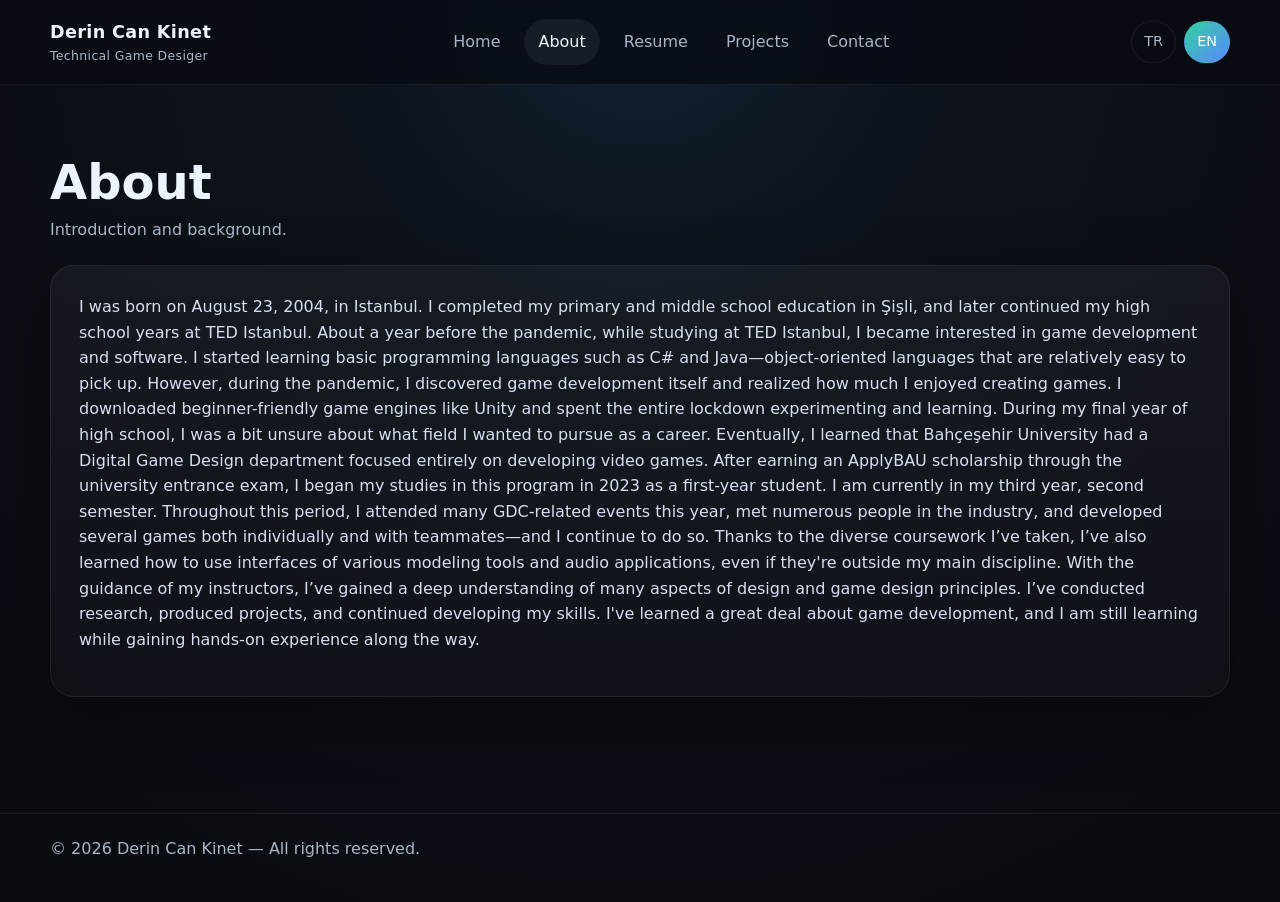
<file: about.html>
<!doctype html>
<html lang="en">
<head>
  <meta charset="utf-8">
  <meta name="viewport" content="width=device-width, initial-scale=1">
  <title>About - Derin Can Kinet</title>
  <link rel="stylesheet" href="assets/css/style.css">
  <link rel="stylesheet" href="assets/css/static-extra.css">
</head>
<body>

<header class="site-header">
  <div class="container header-row">
    <a class="brand" href="index.html">Derin Can Kinet<small>Technical Game Desiger</small></a>
    <button class="btn menu-toggle" type="button" data-menu-toggle>Menu</button>
    <div class="main-nav-wrap" data-menu-panel>
      <nav class="main-nav" aria-label="Primary">
        <a href="index.html">Home</a>
        <a class="active" href="about.html">About</a>
        <a href="resume.html">Resume</a>
        <a href="projects.html">Projects</a>
        <a href="contact.html">Contact</a>
      </nav>
    </div>
    <div class="lang-switch"><a href="#">TR</a><a class="is-active" href="#">EN</a></div>
  </div>
</header>

<main class="site-main"><div class="container section"><div class="section-head"><div><h1>About</h1><p>Introduction and background.</p></div></div><div class="card content-block"><div class="page-content"><p>I was born on August 23, 2004, in Istanbul. I completed my primary and middle school education in Şişli, and later continued my high school years at TED Istanbul. About a year before the pandemic, while studying at TED Istanbul, I became interested in game development and software. I started learning basic programming languages such as C# and Java—object-oriented languages that are relatively easy to pick up.

However, during the pandemic, I discovered game development itself and realized how much I enjoyed creating games. I downloaded beginner-friendly game engines like Unity and spent the entire lockdown experimenting and learning.

During my final year of high school, I was a bit unsure about what field I wanted to pursue as a career. Eventually, I learned that Bahçeşehir University had a Digital Game Design department focused entirely on developing video games. After earning an ApplyBAU scholarship through the university entrance exam, I began my studies in this program in 2023 as a first-year student. I am currently in my third year, second semester.

Throughout this period, I attended many GDC-related events this year, met numerous people in the industry, and developed several games both individually and with teammates—and I continue to do so. Thanks to the diverse coursework I’ve taken, I’ve also learned how to use interfaces of various modeling tools and audio applications, even if they're outside my main discipline.

With the guidance of my instructors, I’ve gained a deep understanding of many aspects of design and game design principles. I’ve conducted research, produced projects, and continued developing my skills. I've learned a great deal about game development, and I am still learning while gaining hands-on experience along the way.</p></div></div></div></main>

<footer class="site-footer"><div class="container">© 2026 Derin Can Kinet — All rights reserved.</div></footer>
<script src="assets/js/main.js"></script>

</body>
</html>
</file>
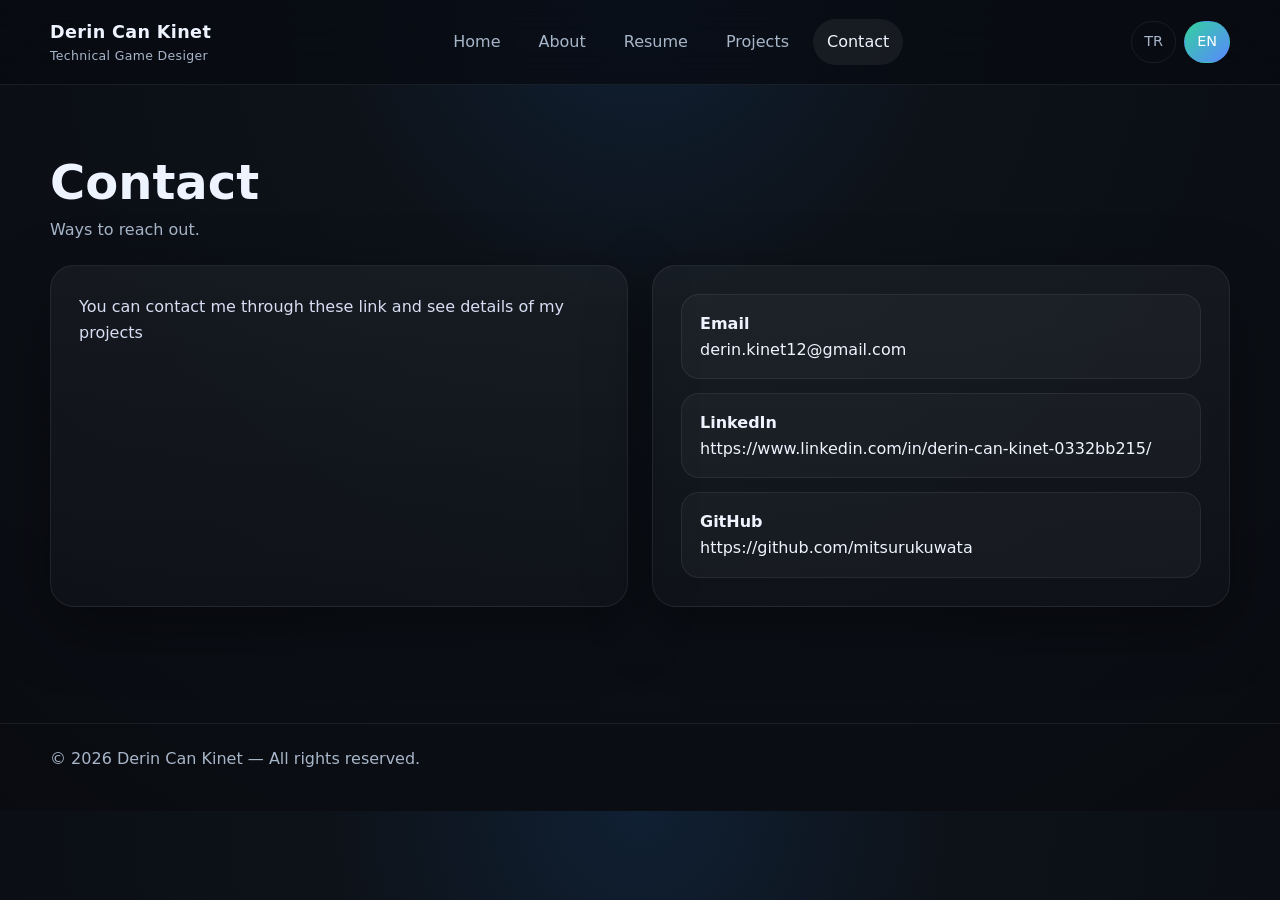
<file: contact.html>
<!doctype html>
<html lang="en">
<head>
  <meta charset="utf-8">
  <meta name="viewport" content="width=device-width, initial-scale=1">
  <title>Contact - Derin Can Kinet</title>
  <link rel="stylesheet" href="assets/css/style.css">
  <link rel="stylesheet" href="assets/css/static-extra.css">
</head>
<body>

<header class="site-header">
  <div class="container header-row">
    <a class="brand" href="index.html">Derin Can Kinet<small>Technical Game Desiger</small></a>
    <button class="btn menu-toggle" type="button" data-menu-toggle>Menu</button>
    <div class="main-nav-wrap" data-menu-panel>
      <nav class="main-nav" aria-label="Primary">
        <a href="index.html">Home</a>
        <a href="about.html">About</a>
        <a href="resume.html">Resume</a>
        <a href="projects.html">Projects</a>
        <a class="active" href="contact.html">Contact</a>
      </nav>
    </div>
    <div class="lang-switch"><a href="#">TR</a><a class="is-active" href="#">EN</a></div>
  </div>
</header>

<main class="site-main"><div class="container section"><div class="section-head"><div><h1>Contact</h1><p>Ways to reach out.</p></div></div><div class="grid-2"><div class="card content-block"><div class="page-content"><p>You can contact me through these link and see details of my projects</p></div></div><div class="card content-block"><div class="contact-list"><div class="contact-item"><strong>Email</strong><br>derin.kinet12@gmail.com</div><div class="contact-item"><strong>LinkedIn</strong><br><a href="https://www.linkedin.com/in/derin-can-kinet-0332bb215/">https://www.linkedin.com/in/derin-can-kinet-0332bb215/</a></div><div class="contact-item"><strong>GitHub</strong><br><a href="https://github.com/mitsurukuwata">https://github.com/mitsurukuwata</a></div></div></div></div></div></main>

<footer class="site-footer"><div class="container">© 2026 Derin Can Kinet — All rights reserved.</div></footer>
<script src="assets/js/main.js"></script>

</body>
</html>
</file>
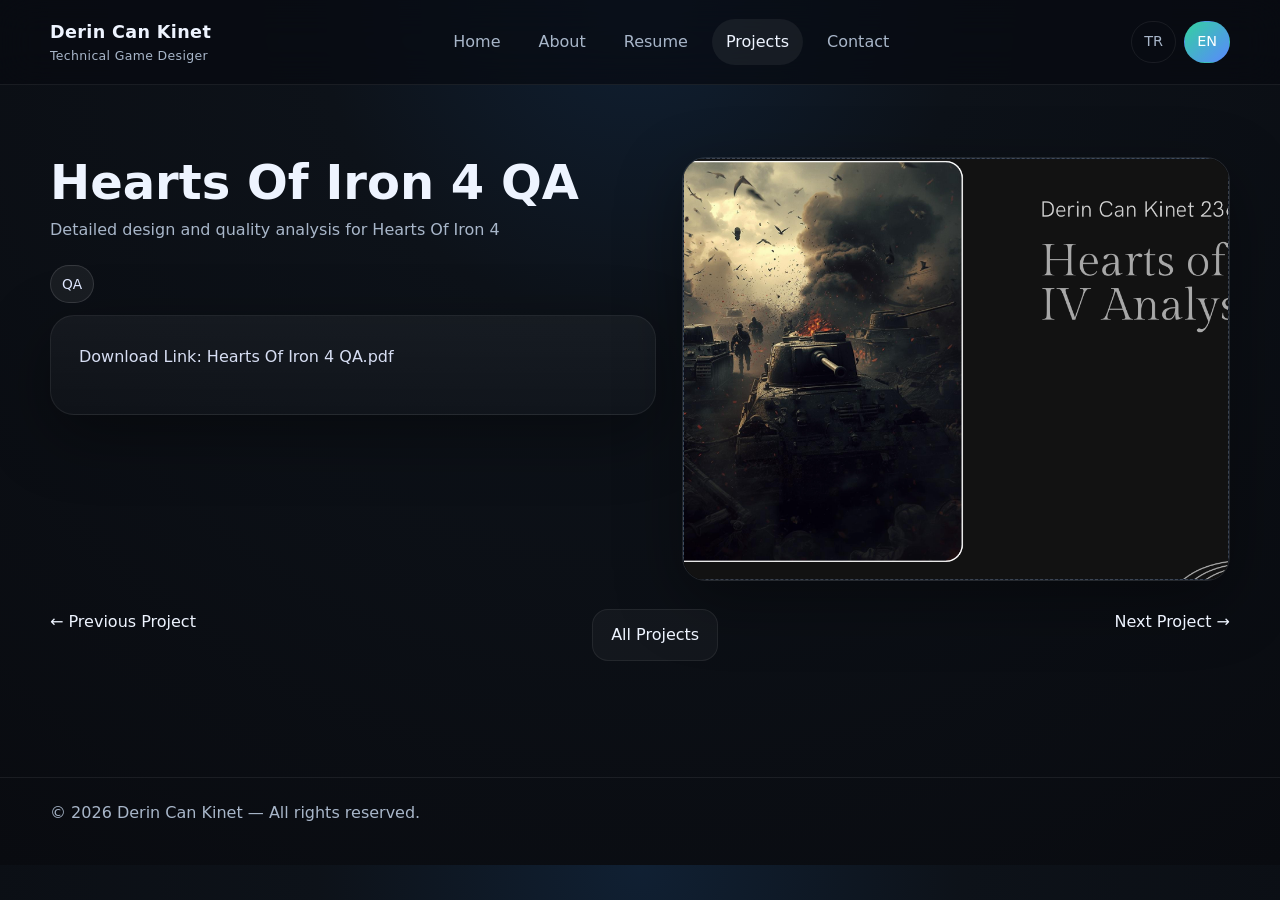
<file: project-four.html>
<!doctype html>
<html lang="en">
<head>
  <meta charset="utf-8">
  <meta name="viewport" content="width=device-width, initial-scale=1">
  <title>Project Two - Derin Can Kinet</title>
  <link rel="stylesheet" href="assets/css/style.css">
  <link rel="stylesheet" href="assets/css/static-extra.css">
</head>
<body>

<header class="site-header">
  <div class="container header-row">
    <a class="brand" href="index.html">Derin Can Kinet<small>Technical Game Desiger</small></a>
    <button class="btn menu-toggle" type="button" data-menu-toggle>Menu</button>
    <div class="main-nav-wrap" data-menu-panel>
      <nav class="main-nav" aria-label="Primary">
        <a href="index.html">Home</a>
        <a href="about.html">About</a>
        <a href="resume.html">Resume</a>
        <a class="active" href="projects.html">Projects</a>
        <a href="contact.html">Contact</a>
      </nav>
    </div>
    <div class="lang-switch"><a href="#">TR</a><a class="is-active" href="#">EN</a></div>
  </div>
</header>

<main class="site-main"><div class="container section"><div class="single-hero"><div><div class="section-head"><div><h1>Hearts Of Iron 4 QA</h1><p>Detailed design and quality analysis for Hearts Of Iron 4</p></div></div><div class="meta-line"><span class="pill">QA</span></div><div class="card content-block project-content"><p>Download Link: <a href="assets/HOI4Q&AAnalysis.pdf">Hearts Of Iron 4 QA.pdf</a></p></div></div><div class="card single-media"><div class="project-media-placeholder"> <img src="assets/img/hoi4wallpaper.png"> </div></div></div><div class="post-nav"><div><a href="project-three.html">← Previous Project</a></div><div><a class="btn" href="projects.html">All Projects</a></div><div><a href="project-five.html">Next Project →</a></div></div></div></main>

<footer class="site-footer"><div class="container">© 2026 Derin Can Kinet — All rights reserved.</div></footer>
<script src="assets/js/main.js"></script>

</body>
</html>
</file>
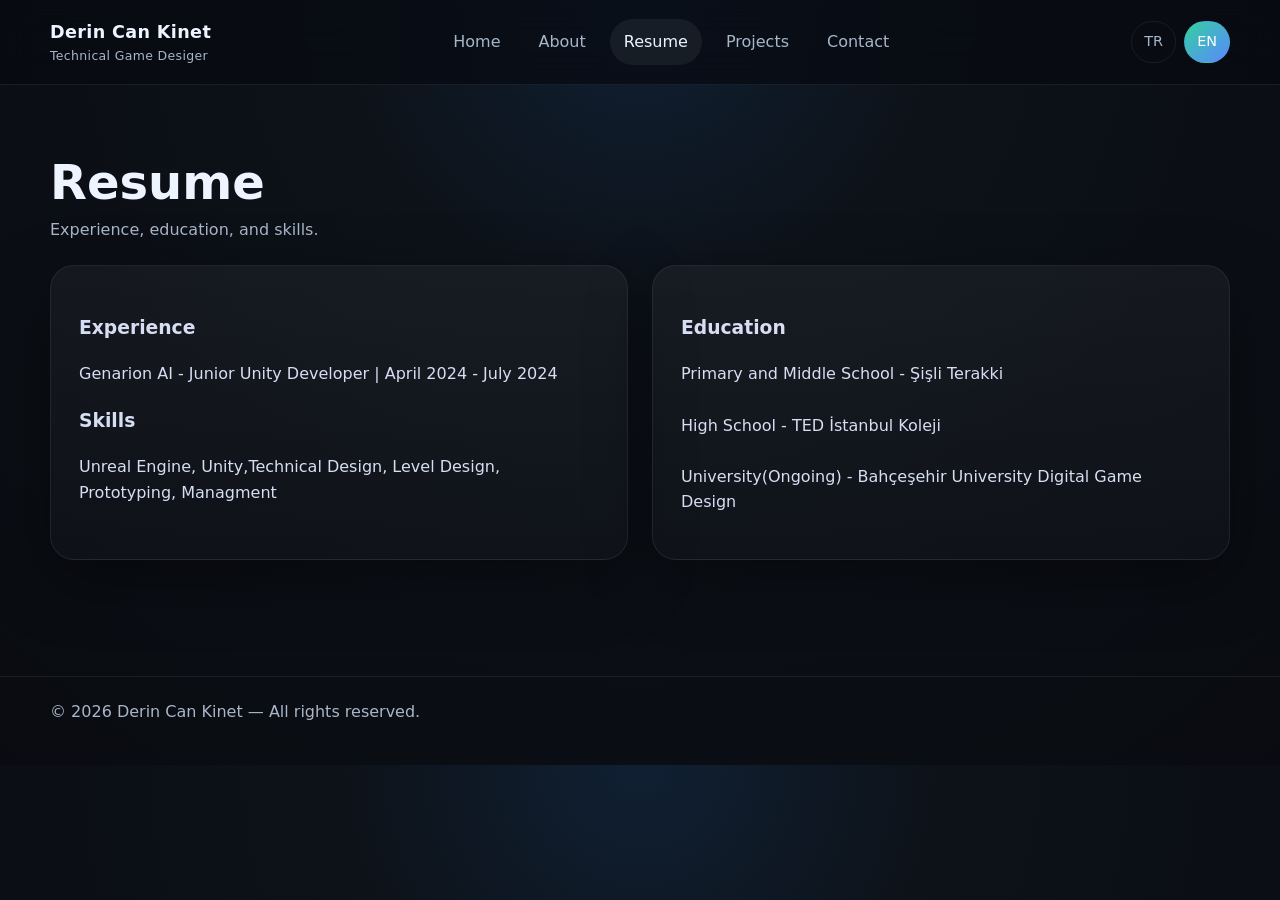
<file: resume.html>
<!doctype html>
<html lang="en">
<head>
  <meta charset="utf-8">
  <meta name="viewport" content="width=device-width, initial-scale=1">
  <title>Resume - Derin Can Kinet</title>
  <link rel="stylesheet" href="assets/css/style.css">
  <link rel="stylesheet" href="assets/css/static-extra.css">
</head>
<body>

<header class="site-header">
  <div class="container header-row">
    <a class="brand" href="index.html">Derin Can Kinet<small>Technical Game Desiger</small></a>
    <button class="btn menu-toggle" type="button" data-menu-toggle>Menu</button>
    <div class="main-nav-wrap" data-menu-panel>
      <nav class="main-nav" aria-label="Primary">
        <a href="index.html">Home</a>
        <a href="about.html">About</a>
        <a class="active" href="resume.html">Resume</a>
        <a href="projects.html">Projects</a>
        <a href="contact.html">Contact</a>
      </nav>
    </div>
    <div class="lang-switch"><a href="#">TR</a><a class="is-active" href="#">EN</a></div>
  </div>
</header>

<main class="site-main"><div class="container section"><div class="section-head"><div><h1>Resume</h1><p>Experience, education, and skills.</p></div></div><div class="grid-2"><div class="card content-block"><div class="page-content"><h3>Experience</h3><p>Genarion AI - Junior Unity Developer | April 2024 - July 2024</p><h3>Skills</h3><p>Unreal Engine, Unity,Technical Design, Level Design, Prototyping, Managment</p></div></div><div class="card content-block"><div class="page-content"><h3>Education</h3><p>Primary and Middle School - Şişli Terakki <br> <br> High School - TED İstanbul Koleji <br> <br> University(Ongoing) - Bahçeşehir University Digital Game Design</p></div></div></div></div></main>

<footer class="site-footer"><div class="container">© 2026 Derin Can Kinet — All rights reserved.</div></footer>
<script src="assets/js/main.js"></script>

</body>
</html>
</file>
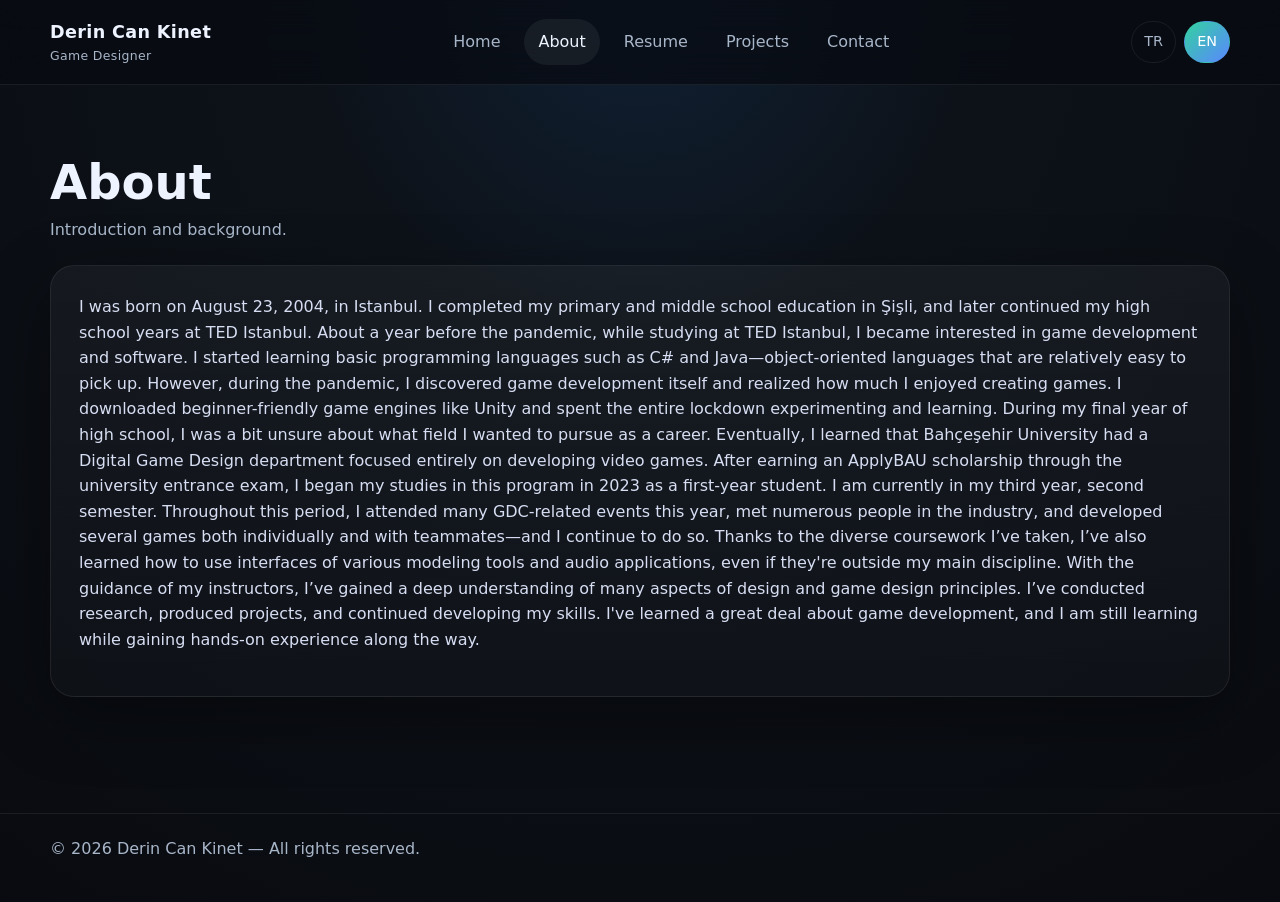
<file: derin-can-kinet-static-site/about.html>
<!doctype html>
<html lang="en">
<head>
  <meta charset="utf-8">
  <meta name="viewport" content="width=device-width, initial-scale=1">
  <title>About - Derin Can Kinet</title>
  <link rel="stylesheet" href="assets/css/style.css">
  <link rel="stylesheet" href="assets/css/static-extra.css">
</head>
<body>

<header class="site-header">
  <div class="container header-row">
    <a class="brand" href="index.html">Derin Can Kinet<small>Game Designer</small></a>
    <button class="btn menu-toggle" type="button" data-menu-toggle>Menu</button>
    <div class="main-nav-wrap" data-menu-panel>
      <nav class="main-nav" aria-label="Primary">
        <a href="index.html">Home</a>
        <a class="active" href="about.html">About</a>
        <a href="resume.html">Resume</a>
        <a href="projects.html">Projects</a>
        <a href="contact.html">Contact</a>
      </nav>
    </div>
    <div class="lang-switch"><a href="#">TR</a><a class="is-active" href="#">EN</a></div>
  </div>
</header>

<main class="site-main"><div class="container section"><div class="section-head"><div><h1>About</h1><p>Introduction and background.</p></div></div><div class="card content-block"><div class="page-content"><p>I was born on August 23, 2004, in Istanbul. I completed my primary and middle school education in Şişli, and later continued my high school years at TED Istanbul. About a year before the pandemic, while studying at TED Istanbul, I became interested in game development and software. I started learning basic programming languages such as C# and Java—object-oriented languages that are relatively easy to pick up.

However, during the pandemic, I discovered game development itself and realized how much I enjoyed creating games. I downloaded beginner-friendly game engines like Unity and spent the entire lockdown experimenting and learning.

During my final year of high school, I was a bit unsure about what field I wanted to pursue as a career. Eventually, I learned that Bahçeşehir University had a Digital Game Design department focused entirely on developing video games. After earning an ApplyBAU scholarship through the university entrance exam, I began my studies in this program in 2023 as a first-year student. I am currently in my third year, second semester.

Throughout this period, I attended many GDC-related events this year, met numerous people in the industry, and developed several games both individually and with teammates—and I continue to do so. Thanks to the diverse coursework I’ve taken, I’ve also learned how to use interfaces of various modeling tools and audio applications, even if they're outside my main discipline.

With the guidance of my instructors, I’ve gained a deep understanding of many aspects of design and game design principles. I’ve conducted research, produced projects, and continued developing my skills. I've learned a great deal about game development, and I am still learning while gaining hands-on experience along the way.</p></div></div></div></main>

<footer class="site-footer"><div class="container">© 2026 Derin Can Kinet — All rights reserved.</div></footer>
<script src="assets/js/main.js"></script>

</body>
</html>
</file>
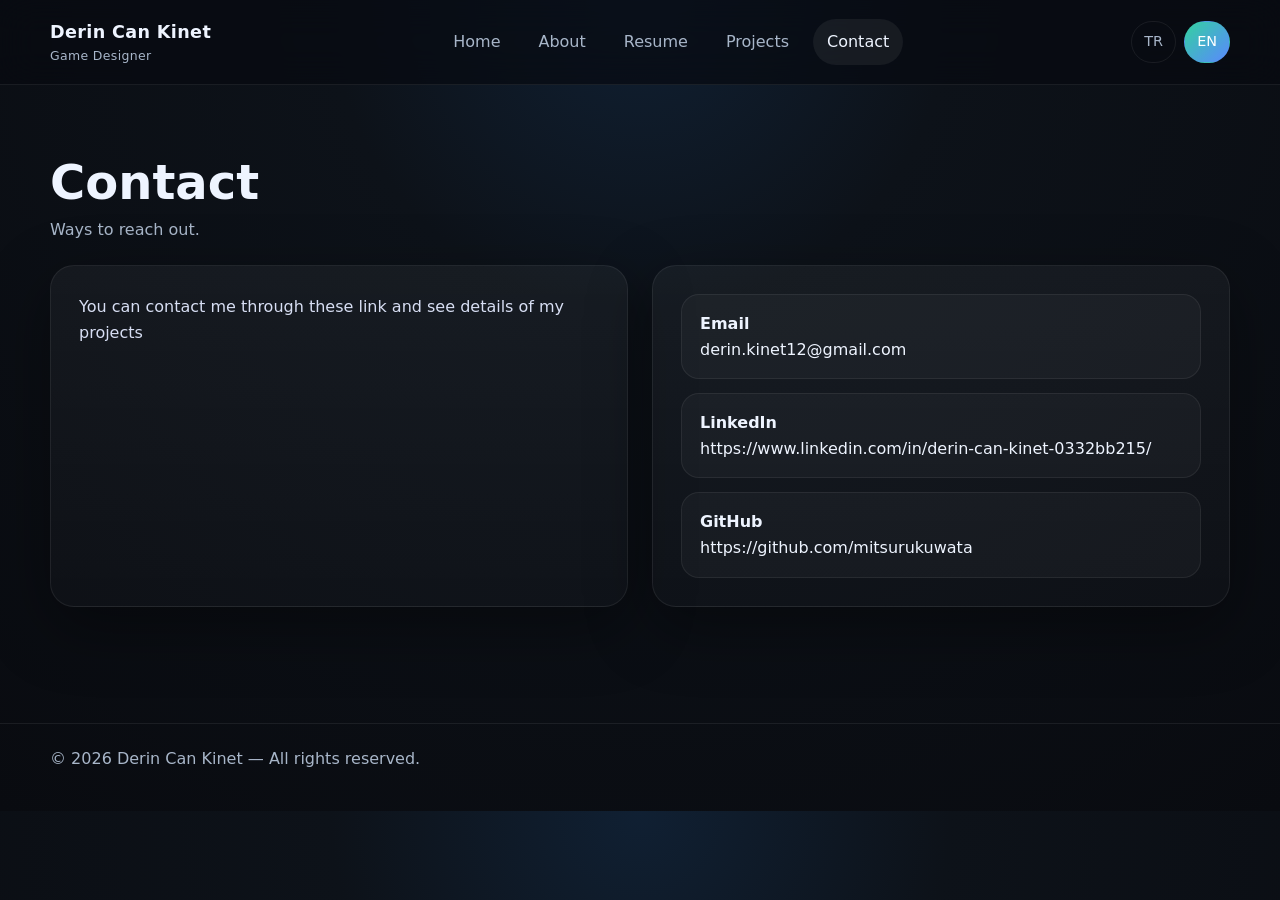
<file: derin-can-kinet-static-site/contact.html>
<!doctype html>
<html lang="en">
<head>
  <meta charset="utf-8">
  <meta name="viewport" content="width=device-width, initial-scale=1">
  <title>Contact - Derin Can Kinet</title>
  <link rel="stylesheet" href="assets/css/style.css">
  <link rel="stylesheet" href="assets/css/static-extra.css">
</head>
<body>

<header class="site-header">
  <div class="container header-row">
    <a class="brand" href="index.html">Derin Can Kinet<small>Game Designer</small></a>
    <button class="btn menu-toggle" type="button" data-menu-toggle>Menu</button>
    <div class="main-nav-wrap" data-menu-panel>
      <nav class="main-nav" aria-label="Primary">
        <a href="index.html">Home</a>
        <a href="about.html">About</a>
        <a href="resume.html">Resume</a>
        <a href="projects.html">Projects</a>
        <a class="active" href="contact.html">Contact</a>
      </nav>
    </div>
    <div class="lang-switch"><a href="#">TR</a><a class="is-active" href="#">EN</a></div>
  </div>
</header>

<main class="site-main"><div class="container section"><div class="section-head"><div><h1>Contact</h1><p>Ways to reach out.</p></div></div><div class="grid-2"><div class="card content-block"><div class="page-content"><p>You can contact me through these link and see details of my projects</p></div></div><div class="card content-block"><div class="contact-list"><div class="contact-item"><strong>Email</strong><br>derin.kinet12@gmail.com</div><div class="contact-item"><strong>LinkedIn</strong><br><a href="https://www.linkedin.com/in/derin-can-kinet-0332bb215/">https://www.linkedin.com/in/derin-can-kinet-0332bb215/</a></div><div class="contact-item"><strong>GitHub</strong><br><a href="https://github.com/mitsurukuwata">https://github.com/mitsurukuwata</a></div></div></div></div></div></main>

<footer class="site-footer"><div class="container">© 2026 Derin Can Kinet — All rights reserved.</div></footer>
<script src="assets/js/main.js"></script>

</body>
</html>
</file>
<file: assets/css/style.css>
/*
Theme Name: Derin Can Kinet Portfolio
Theme URI: https://example.com/
Author: OpenAI
Description: Multipage WordPress portfolio theme customized for Derin Can Kinet with editable homepage slider, bilingual TR/EN content, project detail pages, resume, and contact sections.
Version: 1.1.0
Requires at least: 6.0
Tested up to: 6.8
Requires PHP: 7.4
Text Domain: derincankinetportfolio
*/

:root{
  --bg:#0b0d12;
  --bg-soft:#151a20;
  --card:#171d24;
  --text:#eef4ff;
  --muted:#a8b6c9;
  --line:rgba(255,255,255,.07);
  --accent:#33d1a0;
  --accent-2:#5a88ff;
  --container:1180px;
  --radius:24px;
  --shadow:0 20px 65px rgba(0,0,0,.38);
}
*{box-sizing:border-box}
html{scroll-behavior:smooth}
body{
  margin:0;
  font-family:Inter,system-ui,-apple-system,BlinkMacSystemFont,"Segoe UI",sans-serif;
  background:radial-gradient(circle at top,#102033 0,#0d1219 30%,#090b10 100%);
  color:var(--text);
  line-height:1.6;
}
a{color:inherit;text-decoration:none}
img,video{max-width:100%;height:auto;display:block}
.container{width:min(var(--container),calc(100% - 32px));margin-inline:auto}
.site-header{position:sticky;top:0;z-index:50;background:rgba(8,10,17,.72);backdrop-filter:blur(18px);border-bottom:1px solid var(--line)}
.header-row{display:flex;align-items:center;justify-content:space-between;gap:24px;min-height:84px}
.brand{font-weight:800;letter-spacing:.02em;font-size:1.1rem}
.brand small{display:block;color:var(--muted);font-weight:500;font-size:.78rem}
.main-nav{display:flex;align-items:center;gap:10px;flex-wrap:wrap}
.main-nav a{padding:10px 14px;border-radius:999px;color:var(--muted);transition:.2s}
.main-nav a:hover,.main-nav a.active{background:rgba(255,255,255,.06);color:var(--text)}
.lang-switch{display:flex;align-items:center;gap:8px}
.lang-switch a{font-size:.9rem;padding:8px 12px;border:1px solid var(--line);border-radius:999px;color:var(--muted)}
.lang-switch a.is-active{background:linear-gradient(135deg,var(--accent),var(--accent-2));color:white;border-color:transparent}
main.site-main{padding:28px 0 72px}
.section{padding:44px 0}
.section-head{display:flex;align-items:center;justify-content:space-between;gap:20px;margin-bottom:22px}
.section-head h1,.section-head h2{margin:0;font-size:clamp(1.8rem,4vw,3rem);line-height:1.05}
.section-head p{margin:10px 0 0;color:var(--muted);max-width:760px}
.hero{padding:38px 0 22px}
.hero-grid{display:grid;grid-template-columns:1.05fr .95fr;gap:30px;align-items:stretch}
.card{background:linear-gradient(180deg,rgba(255,255,255,.045),rgba(255,255,255,.02));border:1px solid var(--line);border-radius:var(--radius);box-shadow:var(--shadow)}
.hero-copy{padding:34px}
.eyebrow{display:inline-flex;gap:8px;align-items:center;background:rgba(51,209,160,.12);border:1px solid rgba(51,209,160,.22);padding:8px 12px;border-radius:999px;color:#d7fff3;font-size:.9rem}
.hero h1{font-size:clamp(2.4rem,5vw,4.8rem);line-height:.95;margin:16px 0 14px}
.hero .role{font-size:clamp(1rem,2vw,1.35rem);color:#c8d3ef;margin-bottom:16px}
.hero .summary{font-size:1.05rem;color:var(--muted);max-width:62ch}
.cta-row{display:flex;gap:12px;flex-wrap:wrap;margin-top:22px}
.btn{display:inline-flex;align-items:center;justify-content:center;gap:8px;padding:12px 18px;border-radius:16px;border:1px solid var(--line);background:rgba(255,255,255,.035)}
.btn.primary{background:linear-gradient(135deg,var(--accent),var(--accent-2));border-color:transparent;color:#fff}
.hero-media{overflow:hidden;position:relative;min-height:420px;transform:translateY(8px)}
.hero-media img{width:100%;height:100%;object-fit:cover}
.profile-badge{position:absolute;right:18px;bottom:18px;padding:14px 16px;background:rgba(8,12,18,.72);backdrop-filter:blur(18px);border:1px solid var(--line);border-radius:20px}
.about-snippet{padding:28px}
.about-snippet .content{color:var(--muted)}
.slider-shell{padding:24px;overflow:hidden}
.game-slider{position:relative}
.slide-track{position:relative;min-height:540px;border-radius:24px;overflow:hidden;border:1px solid var(--line);background:#05070d}
.slide-item{position:absolute;inset:0;opacity:0;visibility:hidden;transition:opacity .6s ease, transform .6s ease;transform:scale(1.02)}
.slide-item.is-active{opacity:1;visibility:visible;transform:scale(1)}
.slide-item img,.slide-item video{width:100%;height:100%;object-fit:cover;background:#000}
.slide-overlay{position:absolute;inset:0;background:linear-gradient(90deg,rgba(7,8,14,.88) 0,rgba(7,8,14,.55) 34%,rgba(7,8,14,.15) 58%,rgba(7,8,14,.45) 100%)}
.slide-copy{position:absolute;left:32px;bottom:30px;max-width:min(560px,calc(100% - 64px));z-index:2}
.slide-copy h3{font-size:clamp(1.7rem,3vw,3rem);line-height:1.02;margin:0 0 10px}
.slide-copy p{margin:0 0 16px;color:#d7def3}
.meta-line{display:flex;gap:10px;flex-wrap:wrap;margin-bottom:12px}
.pill{display:inline-flex;padding:7px 11px;border:1px solid rgba(255,255,255,.12);border-radius:999px;color:#dfe7ff;font-size:.86rem;background:rgba(255,255,255,.06)}
.slider-controls{display:flex;justify-content:space-between;align-items:center;gap:18px;margin-top:16px}
.slider-dots{display:flex;gap:10px;flex-wrap:wrap}
.slider-dot{width:11px;height:11px;border-radius:50%;background:rgba(255,255,255,.25);border:none;cursor:pointer;padding:0}
.slider-dot.is-active{background:#fff}
.slider-nav{display:flex;gap:10px}
.slider-nav button{width:46px;height:46px;border-radius:50%;border:1px solid var(--line);background:rgba(255,255,255,.05);color:#fff;cursor:pointer}
.grid-2{display:grid;grid-template-columns:1fr 1fr;gap:24px}
.content-block{padding:28px}
.content-block .richtext,.project-content,.page-content{color:#d7def3}
.content-block .richtext p,.project-content p,.page-content p{margin-top:0}
.projects-grid{display:grid;grid-template-columns:repeat(3,1fr);gap:22px}
.project-card{overflow:hidden}
.project-card .thumb{aspect-ratio:16/10;background:#090b11}
.project-card .thumb img,.project-card .thumb video{width:100%;height:100%;object-fit:cover}
.project-card .body{padding:20px}
.project-card h3{margin:0 0 8px;font-size:1.3rem}
.project-card p{margin:0 0 14px;color:var(--muted)}
.contact-list{display:grid;gap:14px}
.contact-item{padding:16px 18px;border-radius:18px;background:rgba(255,255,255,.03);border:1px solid var(--line)}
.single-hero{display:grid;grid-template-columns:1.05fr .95fr;gap:26px;align-items:start}
.single-media{overflow:hidden}
.single-media img,.single-media video{width:100%;height:100%;object-fit:cover;min-height:420px;background:#000}
.post-nav{display:flex;justify-content:space-between;gap:16px;margin-top:28px}
.site-footer{padding:22px 0 40px;border-top:1px solid var(--line);color:var(--muted)}
.menu-toggle{display:none}
@media (max-width: 980px){
  .hero-grid,.grid-2,.single-hero,.projects-grid{grid-template-columns:1fr}
  .slide-track{min-height:480px}
}
@media (max-width: 760px){
  .header-row{align-items:flex-start;padding:14px 0}
  .menu-toggle{display:inline-flex}
  .main-nav-wrap{display:none;width:100%}
  .main-nav-wrap.is-open{display:block}
  .main-nav{flex-direction:column;align-items:stretch;margin-top:12px}
  .main-nav a{padding:12px 0;border-radius:0;border-bottom:1px solid var(--line)}
  .hero-copy,.about-snippet,.slider-shell,.content-block{padding:22px}
  .slide-copy{left:18px;right:18px;bottom:18px;max-width:none}
  .slide-track{min-height:400px}
}
.screen-reader-text{position:absolute;left:-9999px}
</file>
<file: assets/css/static-extra.css>
.hero-media-placeholder,.project-media-placeholder{width:100%;height:100%;min-height:420px;display:grid;place-items:center;background:linear-gradient(135deg,#101723,#18263a);color:#dce6ff;border-radius:24px;border:1px dashed rgba(255,255,255,.18)}
.project-media-placeholder.small{min-height:280px;border-radius:0}
.project-card .thumb{display:block}
</file>
<file: derin-can-kinet-static-site/assets/css/style.css>
/*
Theme Name: Derin Can Kinet Portfolio
Theme URI: https://example.com/
Author: OpenAI
Description: Multipage WordPress portfolio theme customized for Derin Can Kinet with editable homepage slider, bilingual TR/EN content, project detail pages, resume, and contact sections.
Version: 1.1.0
Requires at least: 6.0
Tested up to: 6.8
Requires PHP: 7.4
Text Domain: derincankinetportfolio
*/

:root{
  --bg:#0b0d12;
  --bg-soft:#151a20;
  --card:#171d24;
  --text:#eef4ff;
  --muted:#a8b6c9;
  --line:rgba(255,255,255,.07);
  --accent:#33d1a0;
  --accent-2:#5a88ff;
  --container:1180px;
  --radius:24px;
  --shadow:0 20px 65px rgba(0,0,0,.38);
}
*{box-sizing:border-box}
html{scroll-behavior:smooth}
body{
  margin:0;
  font-family:Inter,system-ui,-apple-system,BlinkMacSystemFont,"Segoe UI",sans-serif;
  background:radial-gradient(circle at top,#102033 0,#0d1219 30%,#090b10 100%);
  color:var(--text);
  line-height:1.6;
}
a{color:inherit;text-decoration:none}
img,video{max-width:100%;height:auto;display:block}
.container{width:min(var(--container),calc(100% - 32px));margin-inline:auto}
.site-header{position:sticky;top:0;z-index:50;background:rgba(8,10,17,.72);backdrop-filter:blur(18px);border-bottom:1px solid var(--line)}
.header-row{display:flex;align-items:center;justify-content:space-between;gap:24px;min-height:84px}
.brand{font-weight:800;letter-spacing:.02em;font-size:1.1rem}
.brand small{display:block;color:var(--muted);font-weight:500;font-size:.78rem}
.main-nav{display:flex;align-items:center;gap:10px;flex-wrap:wrap}
.main-nav a{padding:10px 14px;border-radius:999px;color:var(--muted);transition:.2s}
.main-nav a:hover,.main-nav a.active{background:rgba(255,255,255,.06);color:var(--text)}
.lang-switch{display:flex;align-items:center;gap:8px}
.lang-switch a{font-size:.9rem;padding:8px 12px;border:1px solid var(--line);border-radius:999px;color:var(--muted)}
.lang-switch a.is-active{background:linear-gradient(135deg,var(--accent),var(--accent-2));color:white;border-color:transparent}
main.site-main{padding:28px 0 72px}
.section{padding:44px 0}
.section-head{display:flex;align-items:center;justify-content:space-between;gap:20px;margin-bottom:22px}
.section-head h1,.section-head h2{margin:0;font-size:clamp(1.8rem,4vw,3rem);line-height:1.05}
.section-head p{margin:10px 0 0;color:var(--muted);max-width:760px}
.hero{padding:38px 0 22px}
.hero-grid{display:grid;grid-template-columns:1.05fr .95fr;gap:30px;align-items:stretch}
.card{background:linear-gradient(180deg,rgba(255,255,255,.045),rgba(255,255,255,.02));border:1px solid var(--line);border-radius:var(--radius);box-shadow:var(--shadow)}
.hero-copy{padding:34px}
.eyebrow{display:inline-flex;gap:8px;align-items:center;background:rgba(51,209,160,.12);border:1px solid rgba(51,209,160,.22);padding:8px 12px;border-radius:999px;color:#d7fff3;font-size:.9rem}
.hero h1{font-size:clamp(2.4rem,5vw,4.8rem);line-height:.95;margin:16px 0 14px}
.hero .role{font-size:clamp(1rem,2vw,1.35rem);color:#c8d3ef;margin-bottom:16px}
.hero .summary{font-size:1.05rem;color:var(--muted);max-width:62ch}
.cta-row{display:flex;gap:12px;flex-wrap:wrap;margin-top:22px}
.btn{display:inline-flex;align-items:center;justify-content:center;gap:8px;padding:12px 18px;border-radius:16px;border:1px solid var(--line);background:rgba(255,255,255,.035)}
.btn.primary{background:linear-gradient(135deg,var(--accent),var(--accent-2));border-color:transparent;color:#fff}
.hero-media{overflow:hidden;position:relative;min-height:420px;transform:translateY(8px)}
.hero-media img{width:100%;height:100%;object-fit:cover}
.profile-badge{position:absolute;right:18px;bottom:18px;padding:14px 16px;background:rgba(8,12,18,.72);backdrop-filter:blur(18px);border:1px solid var(--line);border-radius:20px}
.about-snippet{padding:28px}
.about-snippet .content{color:var(--muted)}
.slider-shell{padding:24px;overflow:hidden}
.game-slider{position:relative}
.slide-track{position:relative;min-height:540px;border-radius:24px;overflow:hidden;border:1px solid var(--line);background:#05070d}
.slide-item{position:absolute;inset:0;opacity:0;visibility:hidden;transition:opacity .6s ease, transform .6s ease;transform:scale(1.02)}
.slide-item.is-active{opacity:1;visibility:visible;transform:scale(1)}
.slide-item img,.slide-item video{width:100%;height:100%;object-fit:cover;background:#000}
.slide-overlay{position:absolute;inset:0;background:linear-gradient(90deg,rgba(7,8,14,.88) 0,rgba(7,8,14,.55) 34%,rgba(7,8,14,.15) 58%,rgba(7,8,14,.45) 100%)}
.slide-copy{position:absolute;left:32px;bottom:30px;max-width:min(560px,calc(100% - 64px));z-index:2}
.slide-copy h3{font-size:clamp(1.7rem,3vw,3rem);line-height:1.02;margin:0 0 10px}
.slide-copy p{margin:0 0 16px;color:#d7def3}
.meta-line{display:flex;gap:10px;flex-wrap:wrap;margin-bottom:12px}
.pill{display:inline-flex;padding:7px 11px;border:1px solid rgba(255,255,255,.12);border-radius:999px;color:#dfe7ff;font-size:.86rem;background:rgba(255,255,255,.06)}
.slider-controls{display:flex;justify-content:space-between;align-items:center;gap:18px;margin-top:16px}
.slider-dots{display:flex;gap:10px;flex-wrap:wrap}
.slider-dot{width:11px;height:11px;border-radius:50%;background:rgba(255,255,255,.25);border:none;cursor:pointer;padding:0}
.slider-dot.is-active{background:#fff}
.slider-nav{display:flex;gap:10px}
.slider-nav button{width:46px;height:46px;border-radius:50%;border:1px solid var(--line);background:rgba(255,255,255,.05);color:#fff;cursor:pointer}
.grid-2{display:grid;grid-template-columns:1fr 1fr;gap:24px}
.content-block{padding:28px}
.content-block .richtext,.project-content,.page-content{color:#d7def3}
.content-block .richtext p,.project-content p,.page-content p{margin-top:0}
.projects-grid{display:grid;grid-template-columns:repeat(3,1fr);gap:22px}
.project-card{overflow:hidden}
.project-card .thumb{aspect-ratio:16/10;background:#090b11}
.project-card .thumb img,.project-card .thumb video{width:100%;height:100%;object-fit:cover}
.project-card .body{padding:20px}
.project-card h3{margin:0 0 8px;font-size:1.3rem}
.project-card p{margin:0 0 14px;color:var(--muted)}
.contact-list{display:grid;gap:14px}
.contact-item{padding:16px 18px;border-radius:18px;background:rgba(255,255,255,.03);border:1px solid var(--line)}
.single-hero{display:grid;grid-template-columns:1.05fr .95fr;gap:26px;align-items:start}
.single-media{overflow:hidden}
.single-media img,.single-media video{width:100%;height:100%;object-fit:cover;min-height:420px;background:#000}
.post-nav{display:flex;justify-content:space-between;gap:16px;margin-top:28px}
.site-footer{padding:22px 0 40px;border-top:1px solid var(--line);color:var(--muted)}
.menu-toggle{display:none}
@media (max-width: 980px){
  .hero-grid,.grid-2,.single-hero,.projects-grid{grid-template-columns:1fr}
  .slide-track{min-height:480px}
}
@media (max-width: 760px){
  .header-row{align-items:flex-start;padding:14px 0}
  .menu-toggle{display:inline-flex}
  .main-nav-wrap{display:none;width:100%}
  .main-nav-wrap.is-open{display:block}
  .main-nav{flex-direction:column;align-items:stretch;margin-top:12px}
  .main-nav a{padding:12px 0;border-radius:0;border-bottom:1px solid var(--line)}
  .hero-copy,.about-snippet,.slider-shell,.content-block{padding:22px}
  .slide-copy{left:18px;right:18px;bottom:18px;max-width:none}
  .slide-track{min-height:400px}
}
.screen-reader-text{position:absolute;left:-9999px}
</file>
<file: derin-can-kinet-static-site/assets/css/static-extra.css>
.hero-media-placeholder,.project-media-placeholder{width:100%;height:100%;min-height:420px;display:grid;place-items:center;background:linear-gradient(135deg,#101723,#18263a);color:#dce6ff;border-radius:24px;border:1px dashed rgba(255,255,255,.18)}
.project-media-placeholder.small{min-height:280px;border-radius:0}
.project-card .thumb{display:block}
</file>
